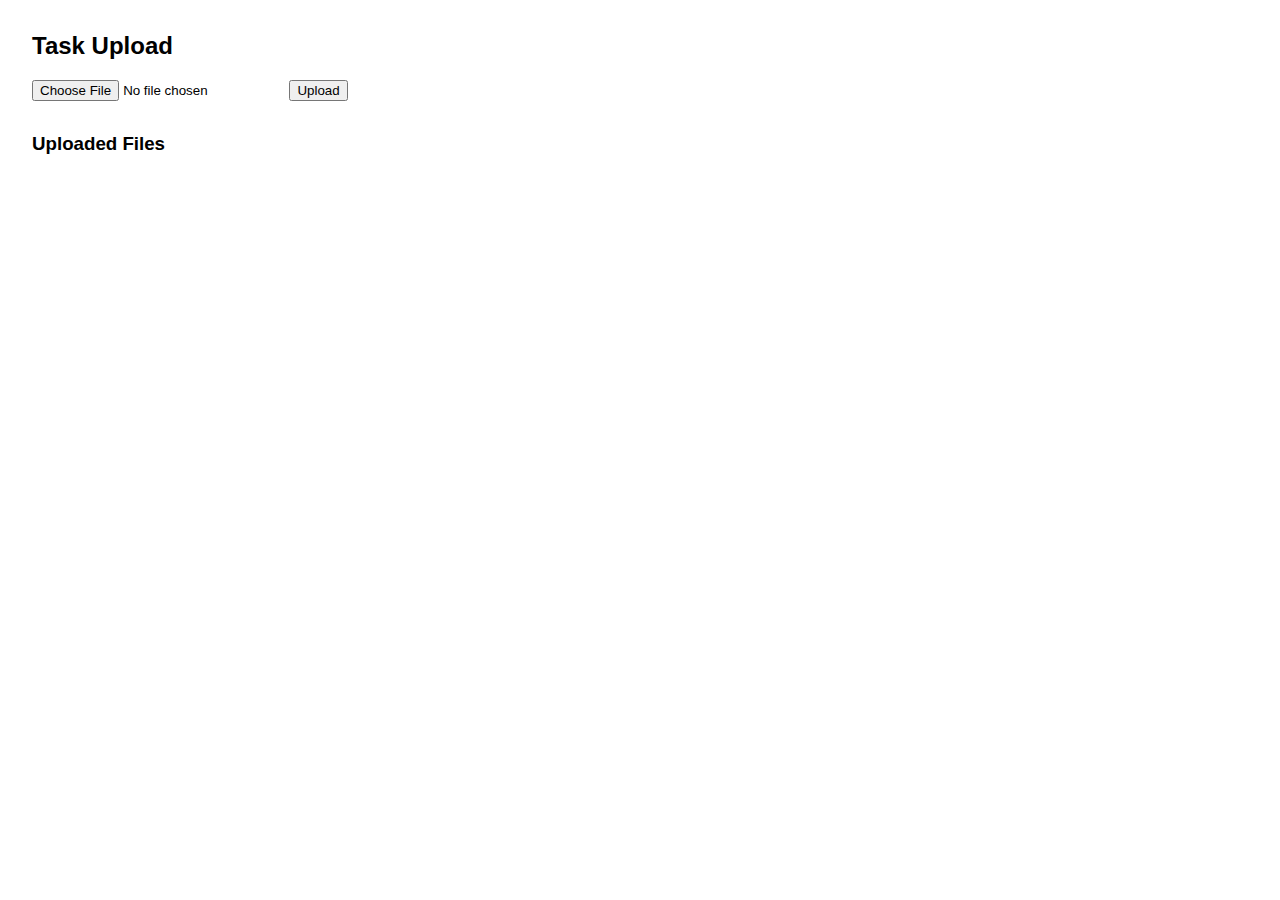
<file: task_upload.html>
<!DOCTYPE html>
<html lang="en">
<head>
    <meta charset="UTF-8">
    <title>Task Upload</title>
    <style>
        body { font-family: Arial, sans-serif; margin: 2em; }
        .file-list { margin-top: 2em; }
        .file-item { margin-bottom: 0.5em; }
    </style>
</head>
<body>
    <h2>Task Upload</h2>
    <form id="uploadForm">
        <input type="file" id="fileInput" accept=".pdf,.pptx,.txt" required />
        <button type="submit">Upload</button>
    </form>
    <div class="file-list">
        <h3>Uploaded Files</h3>
        <div id="files"></div>
    </div>
    <script>
        const API_URL = 'http://localhost:8000'; // Change if backend is hosted elsewhere

        async function fetchFiles() {
            const res = await fetch(`${API_URL}/files`);
            const files = await res.json();
            const filesDiv = document.getElementById('files');
            filesDiv.innerHTML = '';
            files.forEach(file => {
                const div = document.createElement('div');
                div.className = 'file-item';
                div.innerHTML = `<a href="${API_URL}/files/${file.id}" target="_blank">${file.filename}</a> (${file.content_type}, ${new Date(file.uploaded_at).toLocaleString()})`;
                filesDiv.appendChild(div);
            });
        }

        document.getElementById('uploadForm').addEventListener('submit', async (e) => {
            e.preventDefault();
            const fileInput = document.getElementById('fileInput');
            if (!fileInput.files.length) return;
            const formData = new FormData();
            formData.append('file', fileInput.files[0]);
            const res = await fetch(`${API_URL}/upload`, {
                method: 'POST',
                body: formData
            });
            if (res.ok) {
                alert('File uploaded!');
                fileInput.value = '';
                fetchFiles();
            } else {
                const err = await res.json();
                alert('Upload failed: ' + err.detail);
            }
        });

        fetchFiles();
    </script>
</body>
</html>
</file>
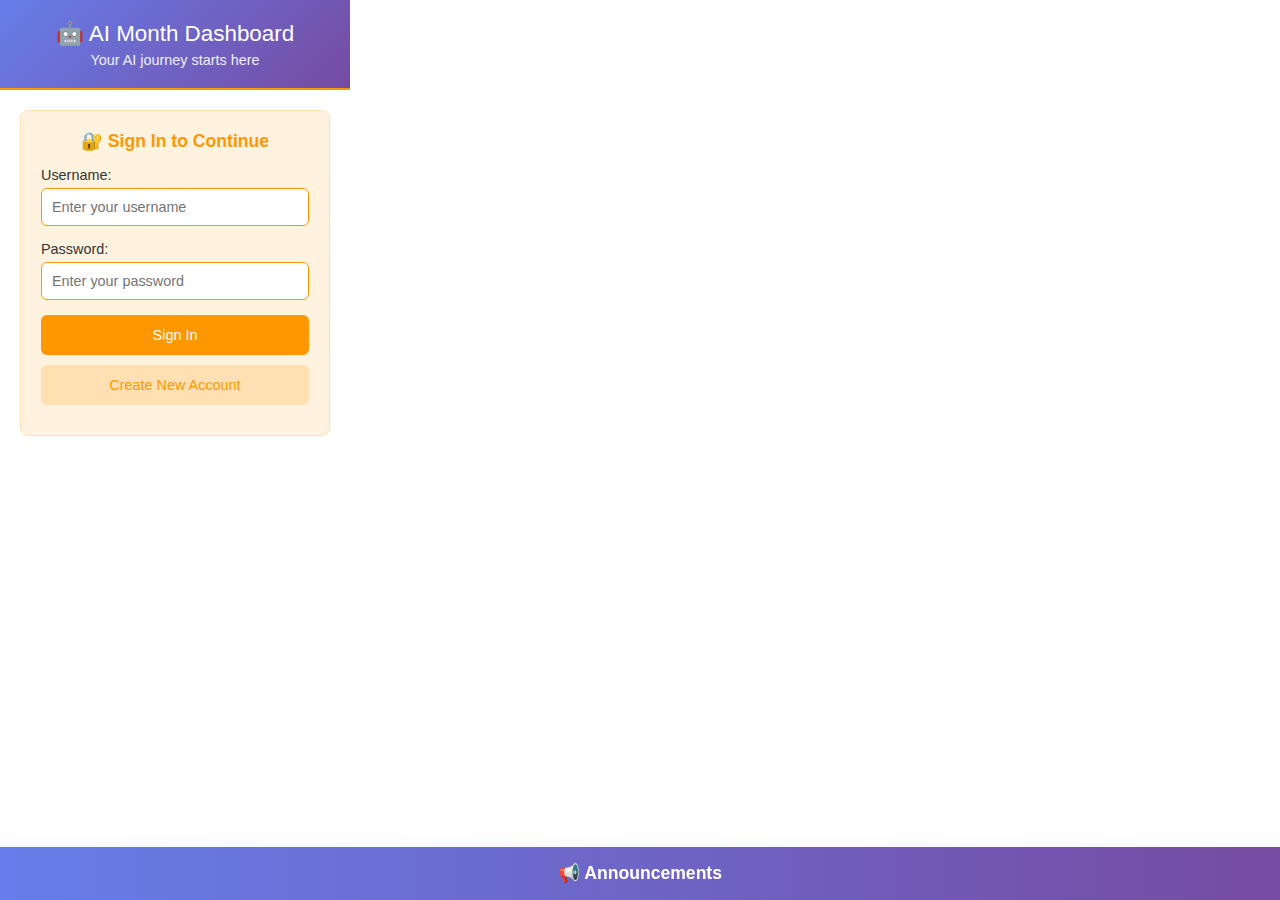
<file: extension/popup.html>
<!DOCTYPE html>
<html lang="en">
<head>
    <meta charset="UTF-8">
    <meta name="viewport" content="width=device-width, initial-scale=1.0">
    <title>AI Month Dashboard</title>
    <style>
        * {
            margin: 0;
            padding: 0;
            box-sizing: border-box;
        }

        body {
            width: 350px;
            min-height: 500px;
            font-family: 'Segoe UI', Tahoma, Geneva, Verdana, sans-serif;
            background: #fff;
            color: #222;
            overflow: hidden;
            transition: all 0.3s ease;
        }

        body.maximized {
            width: 600px;
            min-height: 600px;
        }

        .header {
            padding: 20px;
            text-align: center;
            border-bottom: 2px solid #ff9800;
            background: linear-gradient(135deg, #667eea 0%, #764ba2 100%);
            color: white;
        }

        .header h1 {
            font-size: 1.4em;
            margin-bottom: 5px;
            font-weight: 300;
        }

        .header p {
            font-size: 0.9em;
            opacity: 0.9;
        }

        .controls {
            position: absolute;
            top: 10px;
            right: 10px;
            display: flex;
            gap: 5px;
        }

        .btn-control {
            background: rgba(255,255,255,0.2);
            border: none;
            color: white;
            padding: 5px 8px;
            border-radius: 4px;
            cursor: pointer;
            font-size: 0.7em;
            transition: background 0.2s;
        }

        .btn-control:hover {
            background: rgba(255,255,255,0.3);
        }

        .content {
            padding: 20px;
            height: calc(100vh - 100px);
            overflow-y: auto;
            background: #fff;
        }

        .auth-section {
            background: #fff3e0;
            border-radius: 8px;
            padding: 20px;
            margin-bottom: 20px;
            border: 1px solid #ffe0b2;
        }

        .auth-section h3 {
            margin-bottom: 15px;
            font-size: 1.1em;
            color: #ff9800;
            text-align: center;
        }

        .form-group {
            margin-bottom: 15px;
        }

        .form-group label {
            display: block;
            margin-bottom: 5px;
            font-size: 0.9em;
            color: #333;
        }

        .form-group input {
            width: 100%;
            padding: 10px;
            border: 1px solid #ff9800;
            border-radius: 6px;
            font-size: 0.9em;
            background: #fff;
            color: #222;
        }

        .btn {
            background: #ff9800;
            color: white;
            border: none;
            padding: 12px 20px;
            border-radius: 6px;
            cursor: pointer;
            font-size: 0.9em;
            margin-right: 8px;
            transition: all 0.3s ease;
            width: 100%;
            margin-bottom: 10px;
        }

        .btn:hover {
            background: #fb8c00;
            transform: translateY(-1px);
        }

        .btn-secondary {
            background: #ffe0b2;
            color: #ff9800;
        }

        .btn-secondary:hover {
            background: #ffcc80;
        }

        .btn-danger {
            background: #e53935;
        }

        .btn-danger:hover {
            background: #b71c1c;
        }

        .user-info {
            background: #fff3e0;
            border-radius: 8px;
            padding: 20px;
            margin-bottom: 20px;
            border: 1px solid #ffe0b2;
        }

        .user-info h3 {
            margin-bottom: 15px;
            font-size: 1.1em;
            color: #ff9800;
            text-align: center;
        }

        .welcome-text {
            font-size: 1em;
            margin-bottom: 15px;
            text-align: center;
            color: #333;
        }

        .welcome-banner {
            background: linear-gradient(135deg, #667eea 0%, #764ba2 100%);
            color: white;
            padding: 15px;
            margin: 15px 0;
            border-radius: 8px;
            text-align: center;
            animation: slideInDown 0.8s ease-out;
        }
        
        @keyframes slideInDown {
            from {
                opacity: 0;
                transform: translateY(-20px);
            }
            to {
                opacity: 1;
                transform: translateY(0);
            }
        }
        
        .welcome-banner h4 {
            font-size: 1em;
            margin-bottom: 5px;
            font-weight: 600;
        }
        
        .welcome-banner p {
            font-size: 0.8em;
            opacity: 0.9;
        }

        .dashboard-section {
            background: #fff3e0;
            border-radius: 8px;
            padding: 20px;
            border: 1px solid #ffe0b2;
        }

        .dashboard-section h3 {
            margin-bottom: 15px;
            font-size: 1.1em;
            color: #ff9800;
            text-align: center;
        }

        .task-card {
            background: #fff;
            border-radius: 8px;
            padding: 15px;
            margin-bottom: 12px;
            border-left: 4px solid #ff9800;
            box-shadow: 0 2px 8px rgba(255,152,0,0.1);
            transition: all 0.3s ease;
        }

        .task-card:hover {
            transform: translateY(-2px);
            box-shadow: 0 4px 12px rgba(255,152,0,0.2);
        }

        .task-title {
            font-weight: 600;
            margin-bottom: 8px;
            font-size: 0.95em;
            color: #ff9800;
        }

        .task-description {
            font-size: 0.85em;
            opacity: 0.9;
            line-height: 1.4;
            color: #666;
        }

        .task-time {
            font-size: 0.75em;
            opacity: 0.7;
            margin-top: 8px;
            color: #999;
        }

        .hidden {
            display: none;
        }

        .error {
            color: #e53935;
            font-size: 0.85em;
            margin-top: 8px;
            text-align: center;
        }

        .success {
            color: #43a047;
            font-size: 0.85em;
            margin-top: 8px;
            text-align: center;
        }

        .loading {
            text-align: center;
            padding: 20px;
            font-size: 0.9em;
            opacity: 0.7;
        }

        .toggle-forms {
            background: none;
            border: none;
            color: #ff9800;
            text-decoration: underline;
            cursor: pointer;
            font-size: 0.85em;
            margin-top: 10px;
            width: 100%;
        }

        .no-tasks {
            text-align: center;
            color: #999;
            padding: 30px;
            font-style: italic;
        }

        .modal-overlay {
            position: fixed;
            left: 0;
            top: 0;
            width: 100vw;
            height: 100vh;
            background: rgba(0,0,0,0.4);
            z-index: 1000;
            display: flex;
            align-items: center;
            justify-content: center;
        }
        .modal-content {
            background: #fff;
            border-radius: 12px;
            padding: 24px 20px 20px 20px;
            width: 90vw;
            max-width: 400px;
            max-height: 80vh;
            overflow-y: auto;
            box-shadow: 0 8px 32px rgba(0,0,0,0.18);
            position: relative;
        }
        .modal-header {
            display: flex;
            justify-content: space-between;
            align-items: center;
            margin-bottom: 10px;
        }
        .modal-header h3 {
            margin: 0;
            font-size: 1.1em;
            color: #ff9800;
        }
        .close {
            color: #aaa;
            font-size: 24px;
            font-weight: bold;
            cursor: pointer;
        }
        .close:hover {
            color: #000;
        }
        .task-card {
            background: #f8f9fa;
            border-radius: 8px;
            padding: 15px;
            margin-bottom: 12px;
            border-left: 4px solid #ff9800;
            box-shadow: 0 2px 8px rgba(255,152,0,0.1);
        }
        .task-title {
            font-weight: 600;
            margin-bottom: 8px;
            font-size: 0.95em;
            color: #ff9800;
        }
        .task-description {
            font-size: 0.85em;
            opacity: 0.9;
            line-height: 1.4;
            color: #666;
        }
        .task-time {
            font-size: 0.75em;
            opacity: 0.7;
            margin-top: 8px;
            color: #999;
        }
        .no-tasks {
            text-align: center;
            color: #999;
            padding: 30px;
            font-style: italic;
        }
        .announcements-bar {
            position: fixed;
            left: 0;
            bottom: 0;
            width: 100vw;
            background: linear-gradient(90deg, #667eea 0%, #764ba2 100%);
            box-shadow: 0 -2px 12px rgba(102,126,234,0.08);
            display: flex;
            justify-content: center;
            align-items: center;
            z-index: 999;
            padding: 0.5em 0;
        }
        .announcements-bar-btn {
            background: none;
            border: none;
            color: #fff;
            font-size: 1.1em;
            font-weight: 600;
            cursor: pointer;
            padding: 8px 24px;
            border-radius: 20px;
            transition: background 0.2s;
        }
        .announcements-bar-btn:hover {
            background: rgba(255,255,255,0.12);
        }
    </style>
</head>
<body>
    <div class="controls">
        <button class="btn-control" id="maximizeBtn">⛶</button>
        <button class="btn-control" id="minimizeBtn" style="display: none;">⛶</button>
    </div>

    <div class="header">
        <h1>🤖 AI Month Dashboard</h1>
        <p>Your AI journey starts here</p>
    </div>

    <div class="content">
        <!-- Authentication Section -->
        <div class="auth-section" id="authSection">
            <h3>🔐 Sign In to Continue</h3>
            
            <!-- Login Form -->
            <div id="loginForm">
                <div class="form-group">
                    <label for="username">Username:</label>
                    <input type="text" id="username" placeholder="Enter your username">
                </div>
                <div class="form-group">
                    <label for="password">Password:</label>
                    <input type="password" id="password" placeholder="Enter your password">
                </div>
                <button class="btn" id="loginBtn">Sign In</button>
                <button class="btn btn-secondary" id="showSignupBtn">Create New Account</button>
                <div id="loginError" class="error hidden"></div>
            </div>

            <!-- Signup Form -->
            <div id="signupForm" class="hidden">
                <div class="form-group">
                    <label for="signupUsername">Username:</label>
                    <input type="text" id="signupUsername" placeholder="Choose a username">
                </div>
                <div class="form-group">
                    <label for="signupPassword">Password:</label>
                    <input type="password" id="signupPassword" placeholder="Choose a password">
                </div>
                <button class="btn" id="signupBtn">Create Account</button>
                <button class="btn btn-secondary" id="showLoginBtn">Back to Sign In</button>
                <div id="signupError" class="error hidden"></div>
            </div>
        </div>

        <!-- User Dashboard Section -->
        <div class="user-info hidden" id="userSection">
            <h3>👤 Welcome Back!</h3>
            <div class="welcome-text" id="welcomeText">Welcome!</div>
            <div id="welcomeBanner" class="welcome-banner" style="display: none;">
                <h4>🎉 Hello, Welcome to AI Month!</h4>
                <p id="welcomeMessage">Your AI journey starts here</p>
            </div>
            <button class="btn btn-danger" id="logoutBtn">Sign Out</button>
        </div>

        <!-- Announcements Modal -->
        <div id="announcementsModal" class="modal-overlay" style="display: none;">
            <div class="modal-content">
                <div class="modal-header">
                    <h3>📢 Today's Announcements</h3>
                    <span class="close" id="closeAnnouncementsModal">&times;</span>
                </div>
                <div id="announcementsList">
                    <div class="loading">Loading today's announcements...</div>
                </div>
            </div>
        </div>

        <!-- Fixed Announcements Bar -->
        <div id="announcementsBar" class="announcements-bar">
            <button class="announcements-bar-btn">📢 Announcements</button>
        </div>
    </div>

    <script src="popup.js"></script>
</body>
</html> 
</html>
</file>
